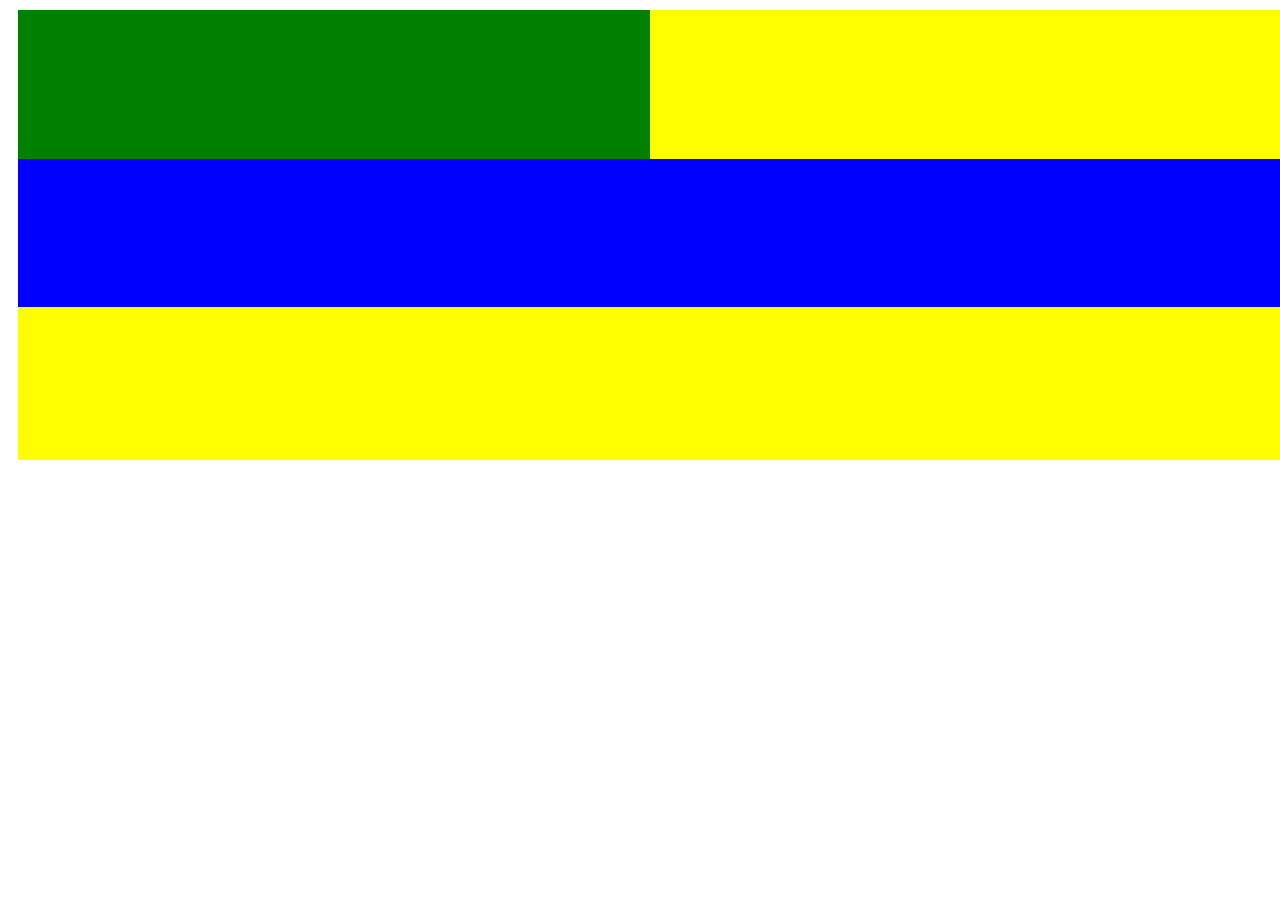
<file: lesson-2/index.html>
<!DOCTYPE html>
<html lang="en">
<head>
    <meta charset="UTF-8">
    <meta http-equiv="X-UA-Compatible" content="IE=edge">
    <meta name="viewport" content="width=device-width, initial-scale=1.0">
    <link href="index.css" rel="stylesheet" types="style/css">
    <title>Lesson 2</title>


</head>
<body>
   <!-- <div class="object" style="width: 100px; background-color:yellow"></div>
    <div id="some-item"></div>
    <div class="item selected"></div>
     <div id="some-item"></div> -->
   <!-- <div  class="some-text">
        <p>  Lorem ipsum, dolor sit amet consectetur adipisicing elit. Dolor impedit illo aspernatur soluta magni perspiciatis saepe dolorum, facere doloribus, alias amet! Facere molestiae explicabo corporis dolorem dolore veritatis! Suscipit, ab?</p>
    </div>-->
    <div class="wrapper">
        <div class="item">
            <div class="item-one"></div>
            <div class="item-two"></div>
            <div class="item-three"></div>
        </div>
    </div>
</body>
</html>
</file>
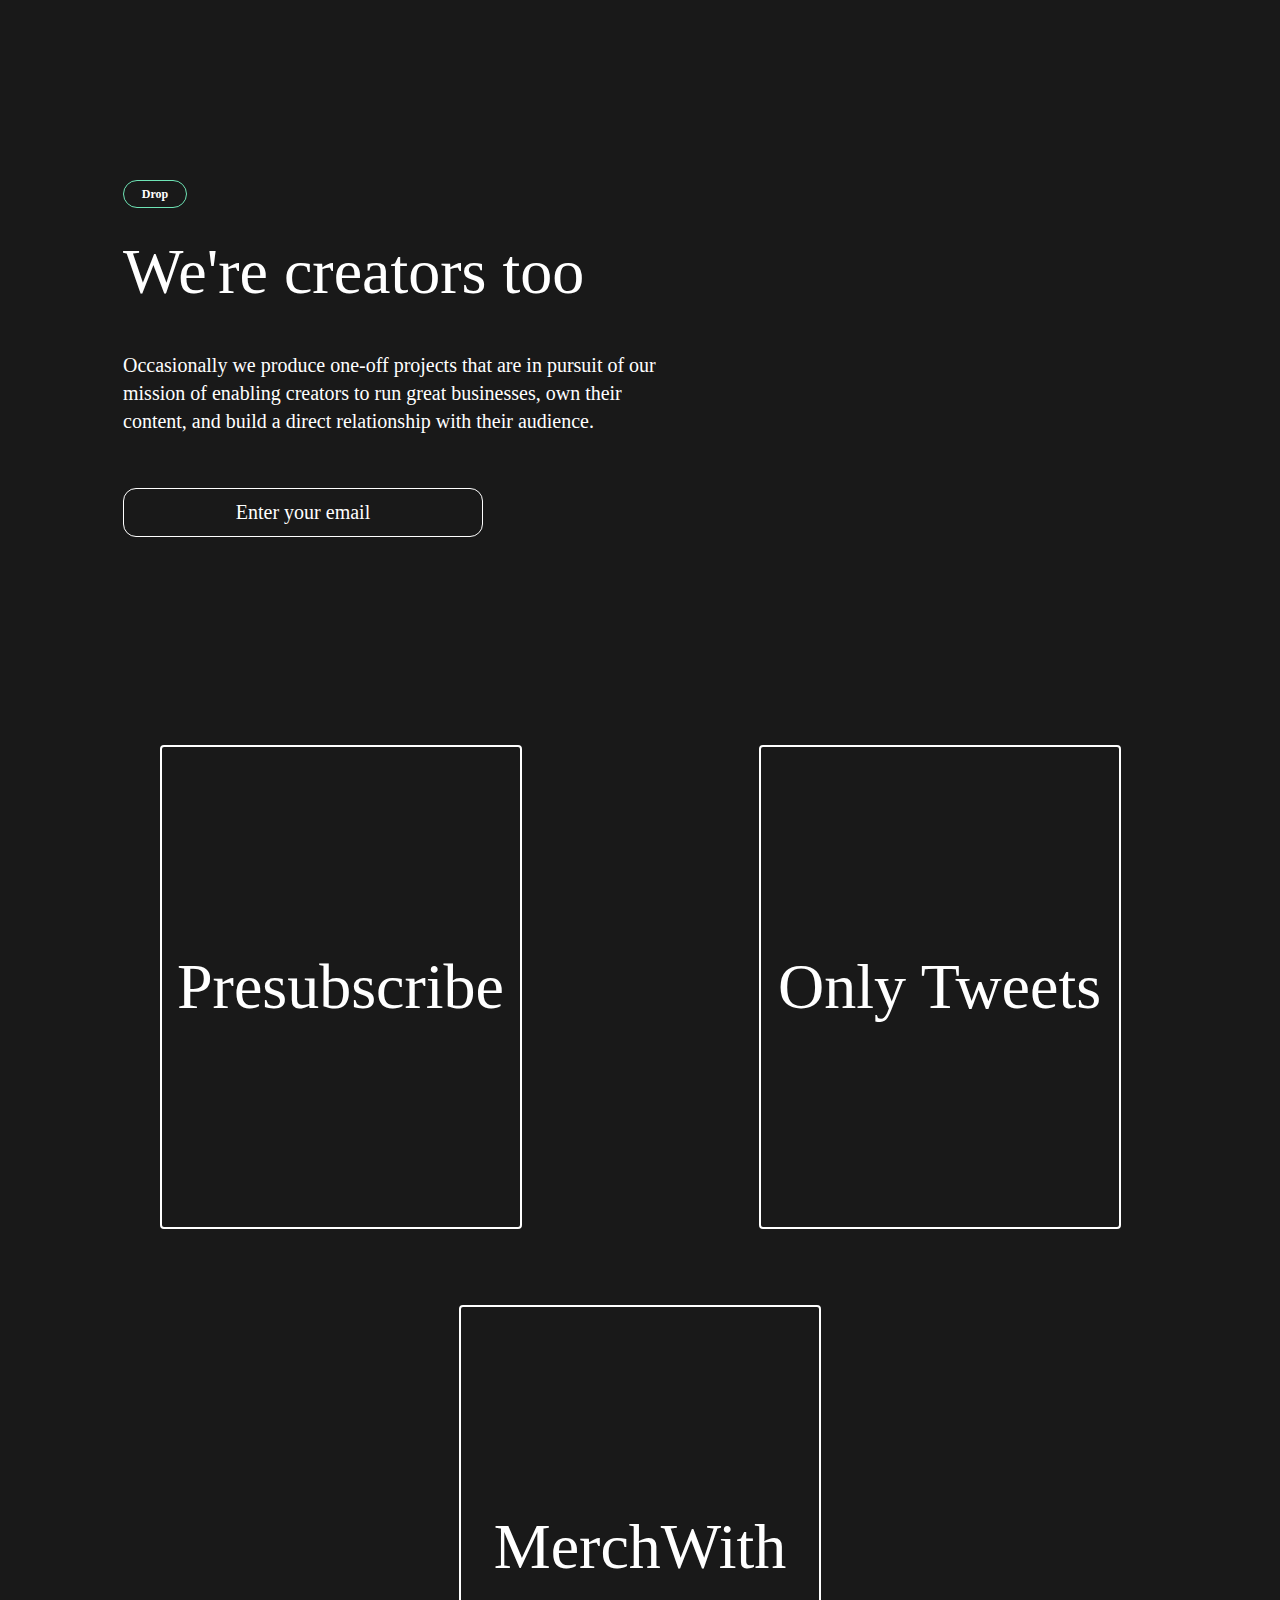
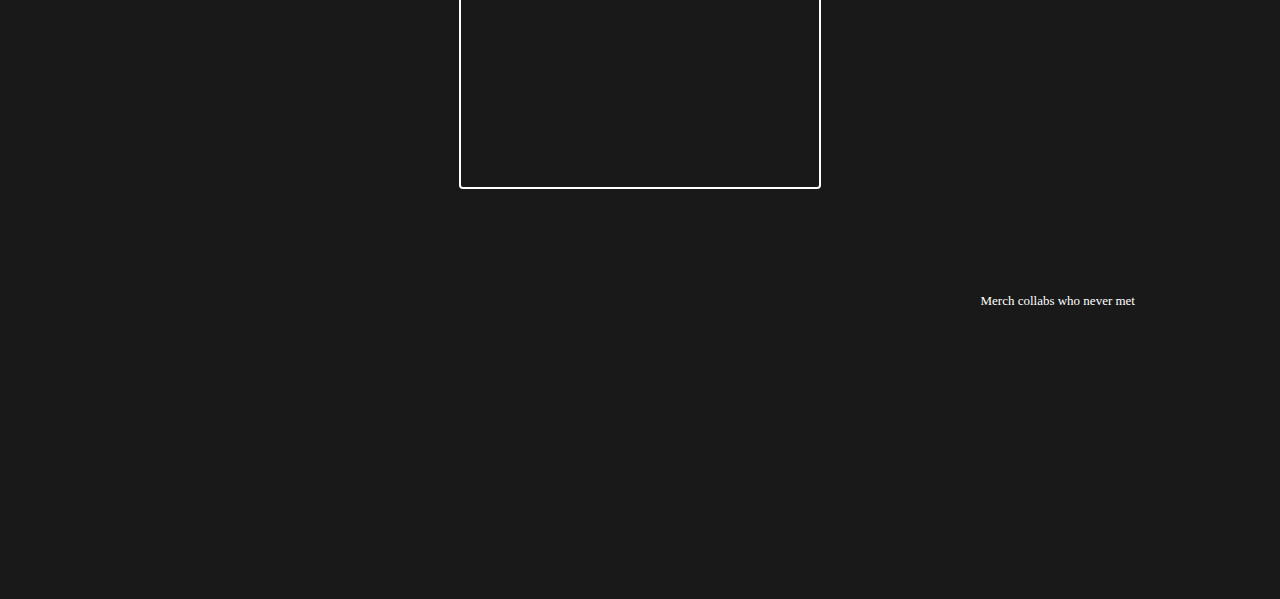
<file: lesson-5/index.html>
<!DOCTYPE html>
<html lang="en">
<head>
    <meta charset="UTF-8">
    <meta http-equiv="X-UA-Compatible" content="IE=edge">
    <meta name="viewport" content="width=>, initial-scale=1.0">
    <title>Document</title>
    <link href="./index.css" rel="stylesheet">
    <link href="./reset.css" rel="stylesheet">
</head>
<body>
    <section class="creators">
        <div class="creators__container">
            <div class="creators__wrapper">
                <div class="creators__header">
                    <div class="creators__drops">
                        <button type="button">Drop</button>
                    </div>
                    <div class="creators__title">
                        <h2>We're creators too</h2>
                    </div>
                    <div class="creators__discription">
                        <h5>Occasionally we produce one-off projects that are in pursuit of our mission of enabling creators to run great businesses, own their content, and build a direct relationship with their audience. </h5>
                    </div>
                    <div class="creators__input">
                        <input type="text" placeholder="Enter your email">
                    </div>
                </div>
                <div class="creators__cards">
                    <div class="card">
                        <div class="card__body">
                            <div class="card__title">
                                <h4>Presubscribe</h4>
                            </div>
                        </div>
                    </div>
                    <div class="card">
                        <div class="card__body">
                            <div class="card__title">
                                <h4>Only Tweets</h4>
                            </div>
                        </div>
                    </div>
                    <div class="card">
                        <div class="card__body">
                            <div class="card__title">
                                <h4>MerchWith</h4>
                            </div>
                        </div>
                    </div>
                </div>
                <div class="creators__footer">
                    <div class="creators__footer-text">
                        <p>Merch collabs who never met</p>
                    </div>
                </div>
            </div>
        </div>

    </section>
</body>
</html>
</file>
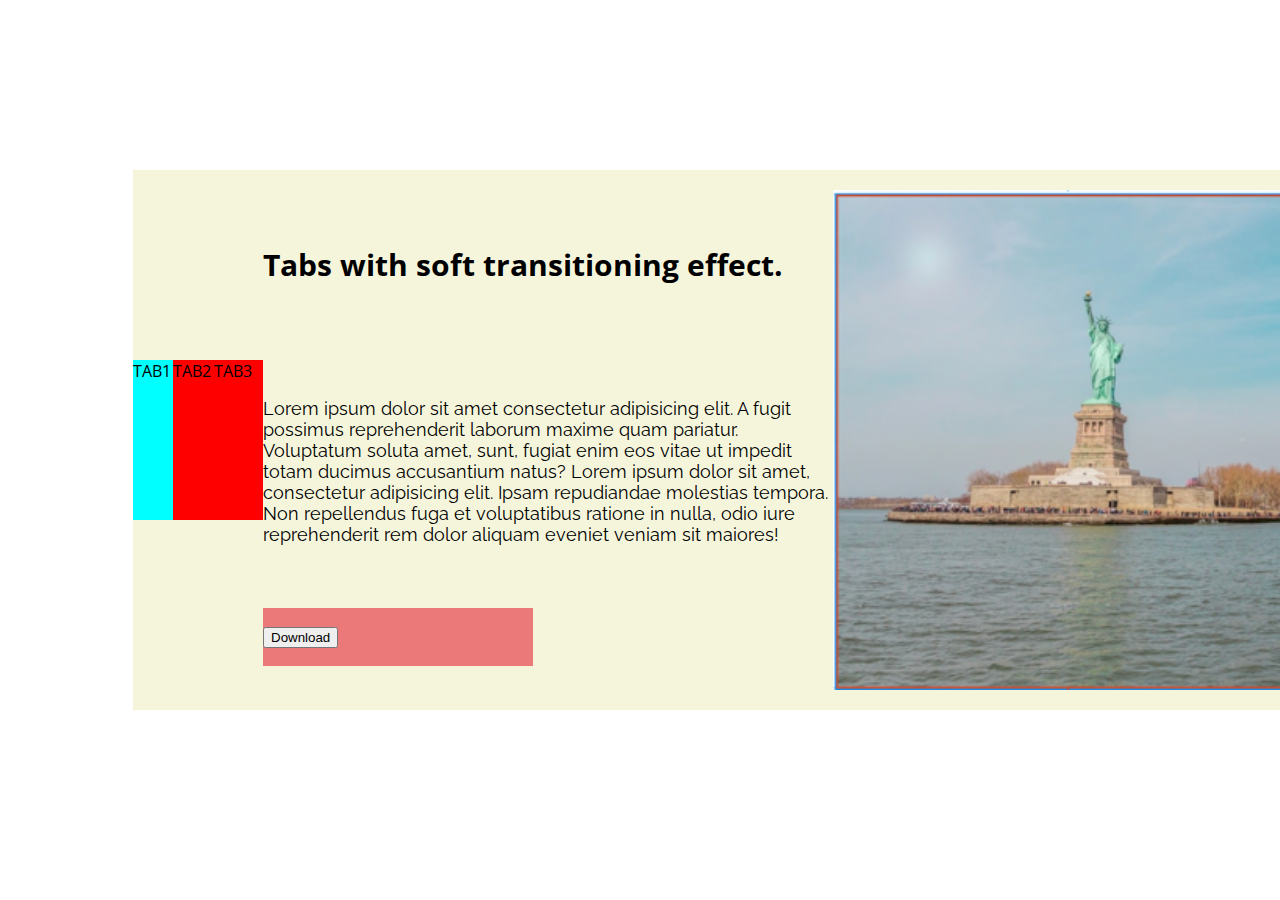
<file: tabs.html>
<!DOCTYPE html>
<html lang="en">
<head>
    <meta charset="UTF-8">
    <meta http-equiv="X-UA-Compatible" content="IE=edge">
    <meta name="viewport" content="width=device-width, initial-scale=1.0">
    <title>Document</title>
    <link href="./tabs.css" rel="stylesheet">
</head>
<body>
    <sectiom class="tab">
        <div class="tab__container">
            <div class="tab__wrapper">
                <div class="tab__tabs">
                    <div class="tab__selected-tab">
                        <span>TAB1</span>
                    </div>
                    <div class="tab__tab2">
                        <span>TAB2</span>
                    </div>
                    <div class="tab__tab3">
                        <span>TAB3</span>
                    </div>
                    <div class="empty-tub"></div>
                </div>
                <div class="tab__main">
                    <div class="tab__header">
                        <h3>Tabs with soft transitioning effect.</h3>
                    </div>
                    <div class="tab__content">
                        <h5>Lorem ipsum dolor sit amet consectetur adipisicing elit. A fugit possimus reprehenderit laborum maxime quam pariatur. Voluptatum soluta amet, sunt, fugiat enim eos vitae ut impedit totam ducimus accusantium natus? Lorem ipsum dolor sit amet, consectetur adipisicing elit. Ipsam repudiandae molestias tempora. Non repellendus fuga et voluptatibus ratione in nulla, odio iure reprehenderit rem dolor aliquam eveniet veniam sit maiores!</h5>
                    </div>
                    <div class="tab__button">
                        <button type="button">Download</button>
                    </div>
                    
                </div>
                <div class="tab__image">
                    <img src="./lesson-3/img_tabs Small.png" alt="liberty_state">
                </div>
            </div>
        </div>
    </sectiom>
</body>
</html>
</file>
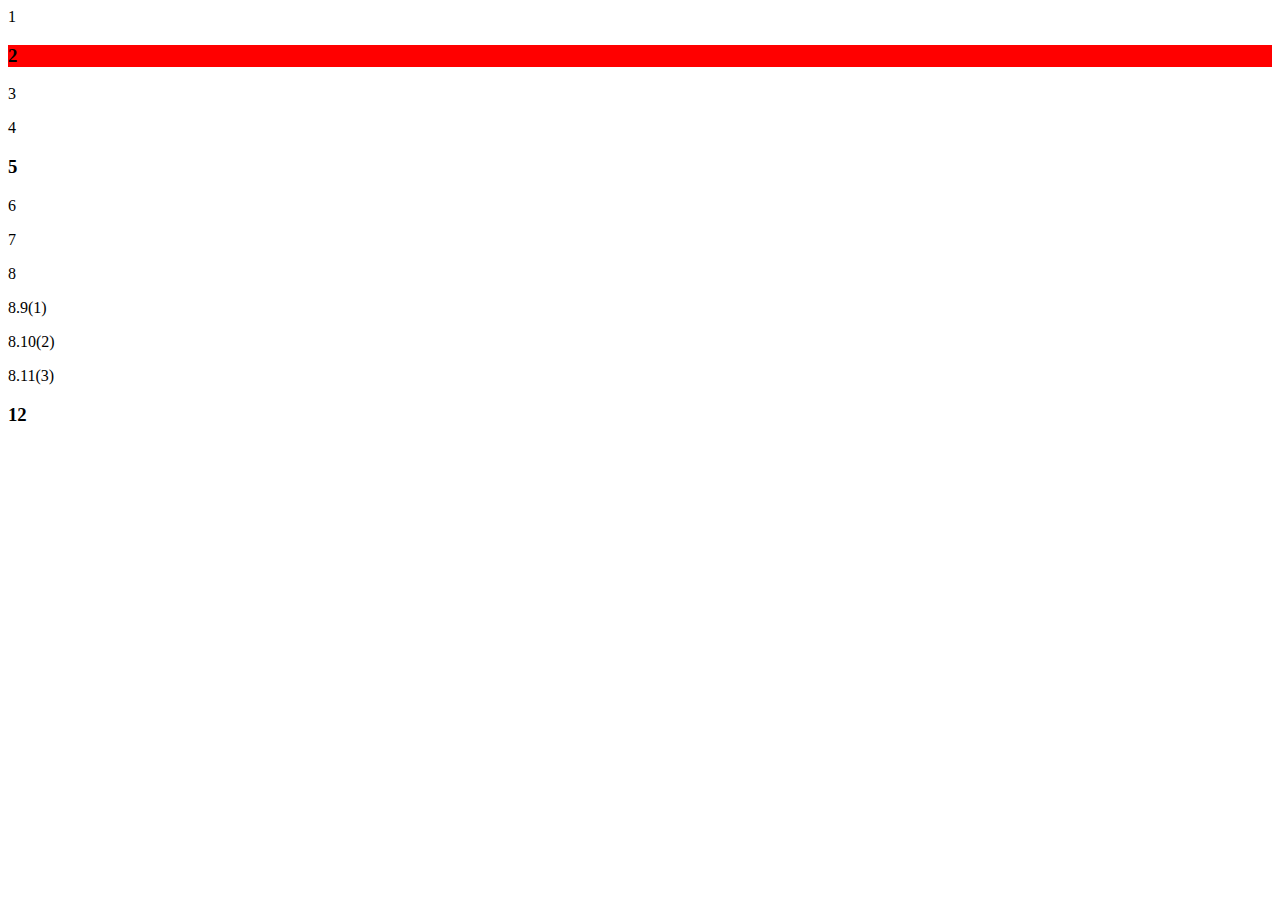
<file: lesson-2/frame.html>
<!DOCTYPE html>
<html lang="en">

<head>
    <meta charset="UTF-8">
    <meta http-equiv="X-UA-Compatible" content="IE=edge">
    <meta name="viewport" content="width=device-width, initial-scale=1.0">
    <title>Green Frame</Frame>
    </title>
    <style>
        /* div {
            height: 100px;
            width: 300px;

            background-color: #B2D235;
            padding: 40px;
            outline: 2px solid #fff;
            outline-offset: -20px;
        } */

        h3:nth-last-child(12) {
            background-color: red;

        }
    </style>
</head>

<body>
    <div class="text">
        1

        <h3> 2</h3>
        <p> 3</p>
        <p>4</p>
        <h3> 5</h3>
        <p>6</p>
        <p>7</p>
        <p>8
        <p>8.9(1)</p>
        <p>8.10(2)</p>
        <p>8.11(3)</p>
        </p>
        <h3> 12</h3>

    </div>
</body>

</html>
</file>
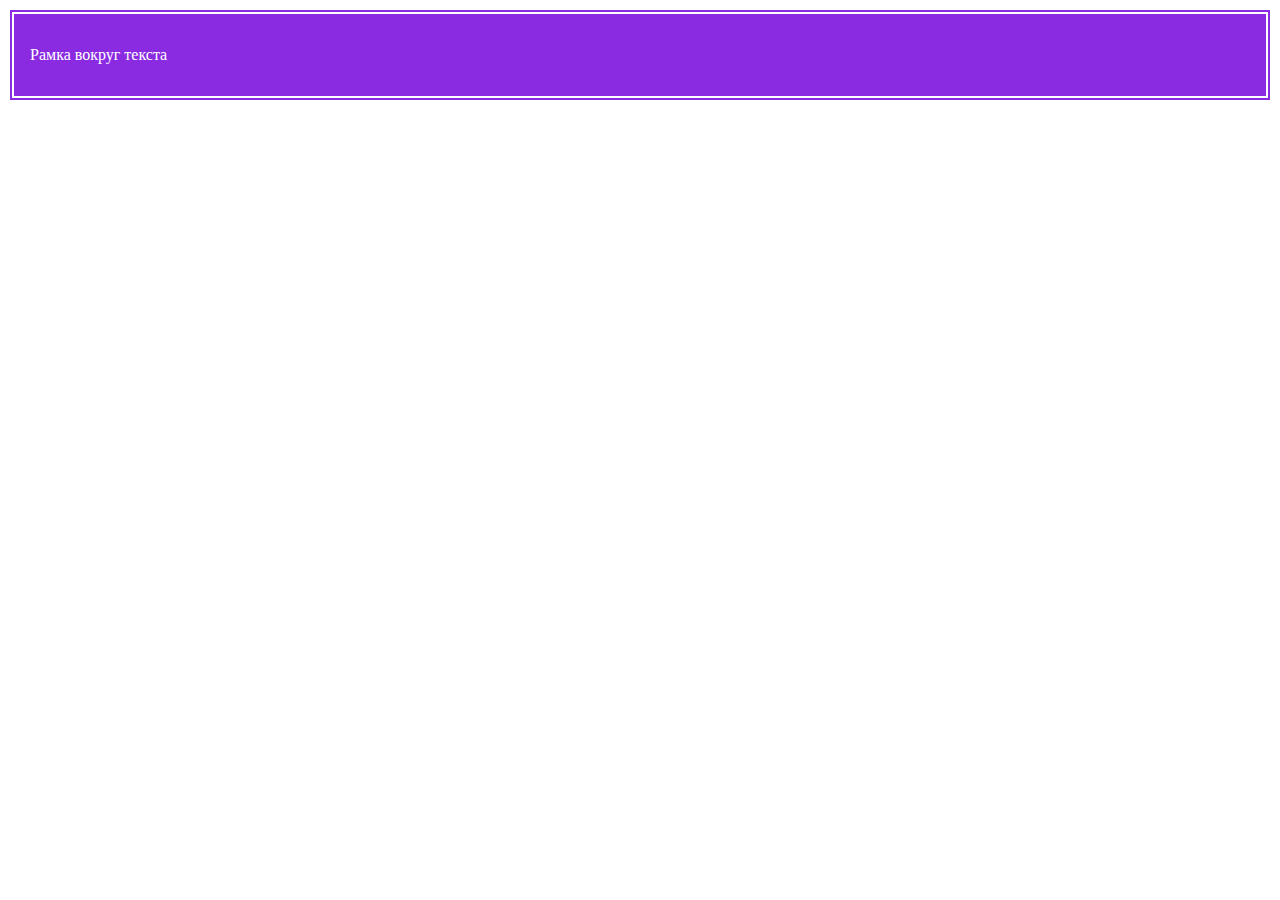
<file: lesson-3/framework.html>
<!DOCTYPE html>
<html lang="en">
<head>
    <meta charset="UTF-8">
    <meta http-equiv="X-UA-Compatible" content="IE=edge">
    <meta name="viewport" content="width=device-width, initial-scale=1.0">
    <title>Framework</title>
    <style>
        .framework{
            background-color: blueviolet;
            color: #fff;
            padding: 1em;
            border: 6px double #fff;
        }
    </style>
</head>
<body>
    <section>
        <div class="framework">
            <p>Рамка вокруг текста</p>
        </div>
    </section>
</body>
</html>
</file>
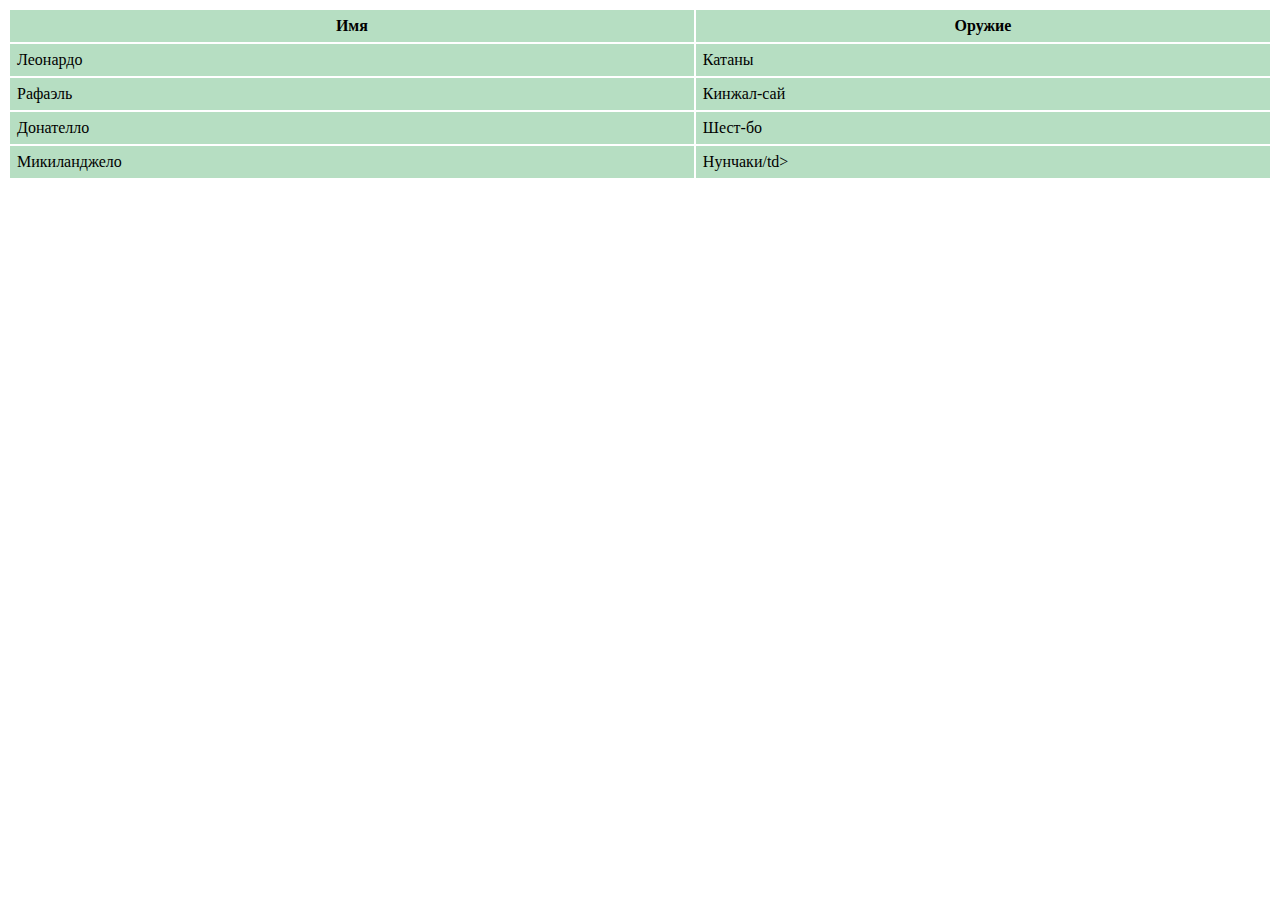
<file: lesson-3/fremework_table.html>
<!DOCTYPE html>
<html lang="en">
<head>
    <meta charset="UTF-8">
    <meta http-equiv="X-UA-Compatible" content="IE=edge">
    <meta name="viewport" content="width=device-width, initial-scale=1.0">
    <title>Document</title>
    <style>
        table {
    width: 100%; /* Ширина таблицы */
    border-collapse: collapse;
    background: #B6DEC2; /* Цвет фона таблицы */
   }
   th, td {
    border: 2px solid #fff; /* Параметры рамки */
    padding: 7px; /* Поля в ячейках */
   }
    </style>
</head>
<body>
    <table class="turtle">
        <tr>
            <th>
                Имя
            </th>
            <th>
                Оружие
            </th>
        </tr>
        <tr>
            <td>Леонардо</td><td>Катаны</td>
        </tr>
        <tr>
            <td>Рафаэль</td><td>Кинжал-сай</td>
        </tr>
        <tr>
            <td>Донателло</td><td>Шест-бо</td>
        </tr>
        <tr>
            <td>Микиланджело</td><td>Нунчаки/td>
        </tr>
    </table>
</body>
</html>
</file>
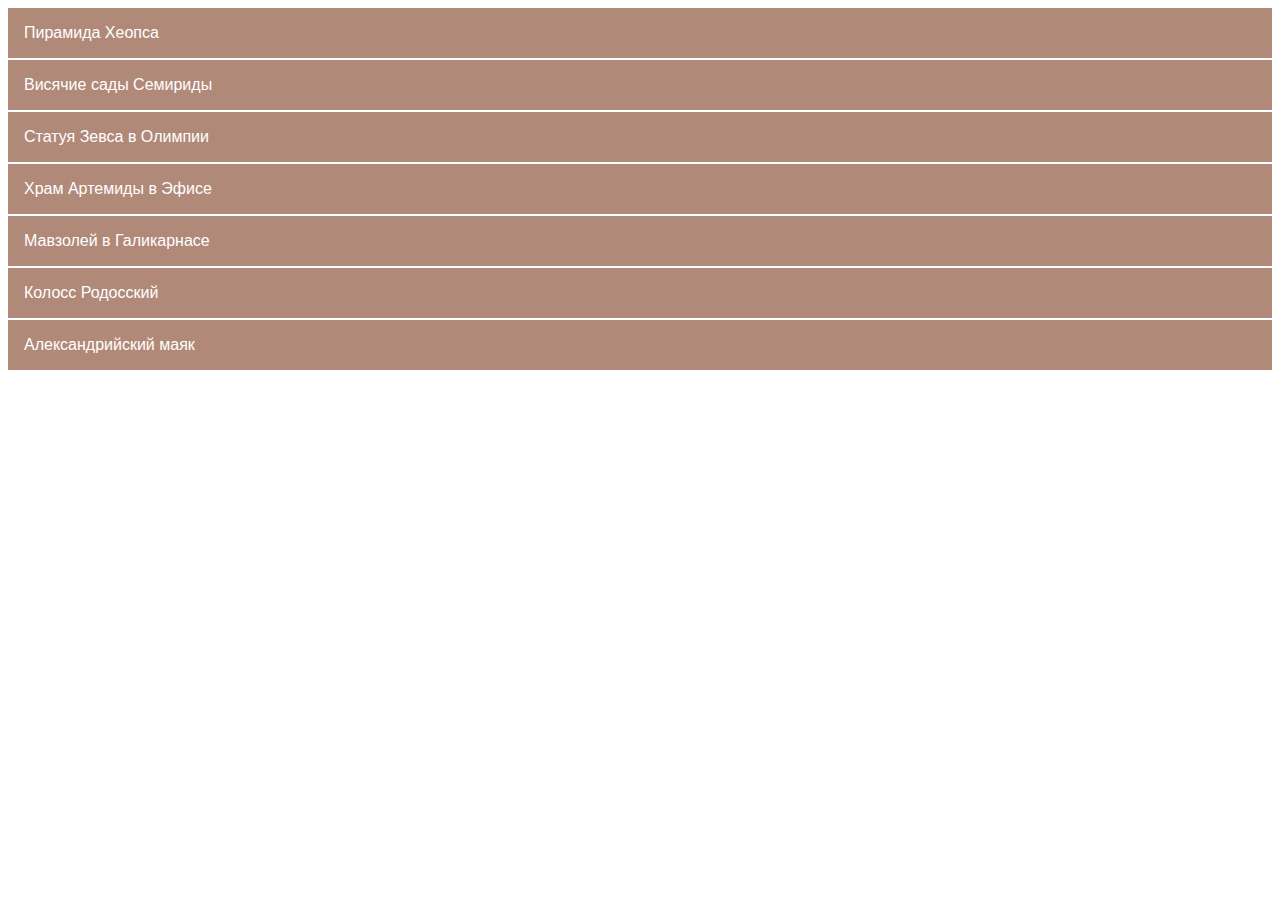
<file: lesson-3/padding.html>
<!DOCTYPE html>
<html lang="en">
<head>
    <meta charset="UTF-8">
    <meta http-equiv="X-UA-Compatible" content="IE=edge">
    <meta name="viewport" content="width=>, initial-scale=1.0">
    <title>Document</title>
    <style>
        ul{
            font-family: sans-serif;
            list-style: none;
            margin: 0;
            padding: 0;
        }
        li{
            background-color: #b18979;
            color: #fff;
            padding: 1rem;
            margin-bottom: 2px;
        }
    </style>
</head>
<body>
    <ul>
        <li>Пирамида Хеопса</li>
        <li>Висячие сады Семириды</li>
        <li>Статуя Зевса в Олимпии</li>
        <li>Храм Артемиды в Эфисе</li>
        <li>Мавзолей в Галикарнасе</li>
        <li>Колосс Родосский</li>
        <li>Александрийский маяк</li>
    </ul>
</body>
</html>
</file>
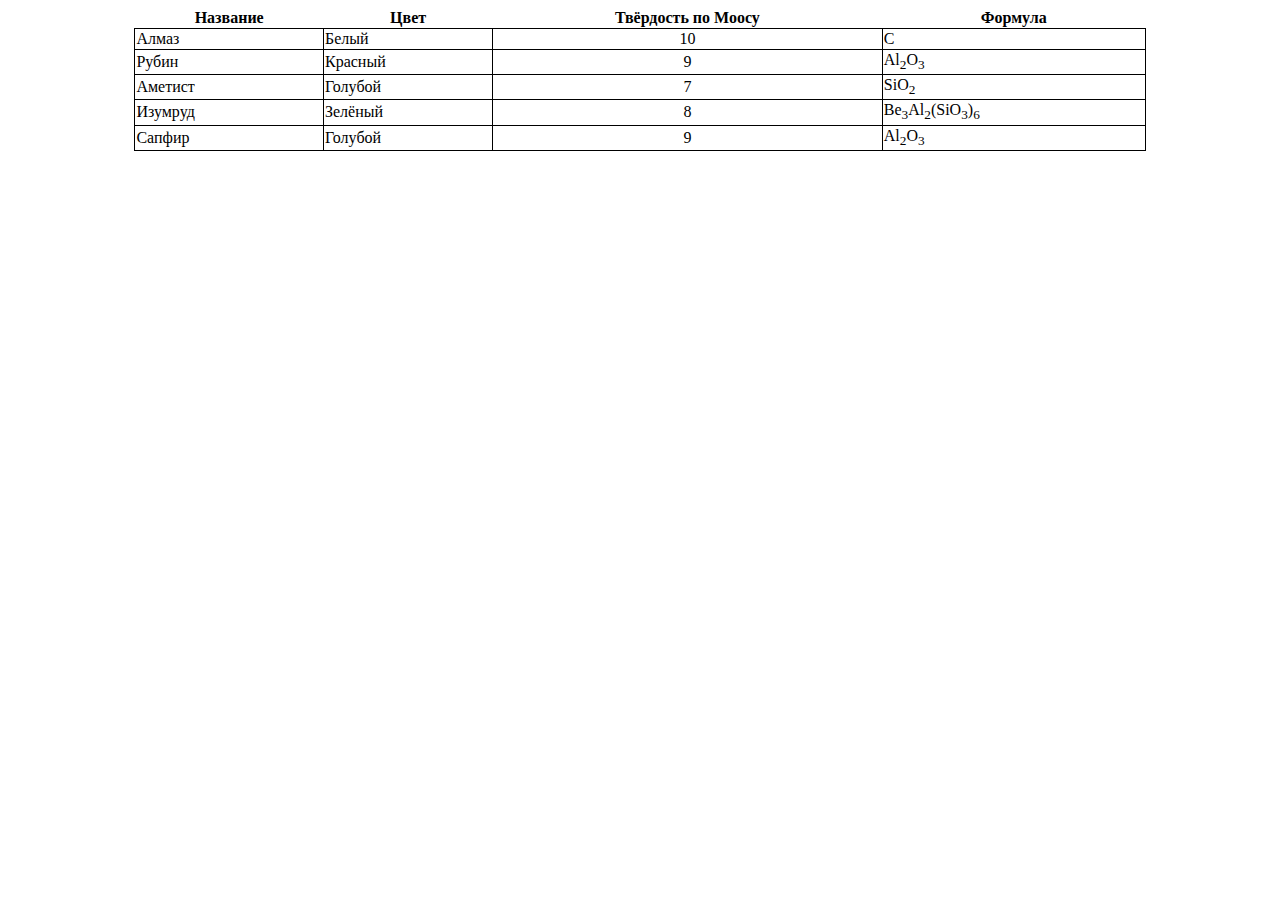
<file: lesson-3/table.html>
<!DOCTYPE html>
<html lang="en">
<head>
    <meta charset="UTF-8">
    <meta http-equiv="X-UA-Compatible" content="IE=edge">
    <meta name="viewport" content="width=device-width, initial-scale=1.0">
    <title>Table</title>
    <style>
        .jewel{
            width: 80%;
            margin: auto;
            border-collapse: collapse;
        }
        .jewel td{
            border: 1px solid #000;
        }
        .jewel td:nth-child(3){
            text-align: center;
        }
    </style>

</head>
<body>
    <table class="jewel">
        <tr>
            <th>
                Название
            </th>
            <th>
                Цвет
            </th>
            <th>
                Твёрдость по Моосу
            </th>
            <th>
                Формула
            </th>
        </tr>
        <tr>
            <td>Алмаз</td><td>Белый</td><td>10</td><td>C</td>
        </tr>
        <tr>
            <td>Рубин</td><td>Красный</td><td>9</td><td>Al<sub>2</sub>O<sub>3</sub></td>
        </tr>
        <tr>
            <td>Аметист</td><td>Голубой</td><td>7</td><td>SiO<sub>2</sub></td>
        </tr>
        <tr>
            <td>Изумруд</td><td>Зелёный</td><td>8</td><td>Be<sub>3</sub>Al<sub>2</sub>(SiO<sub>3</sub>)<sub>6</sub></td>
        </tr>
        <tr>
            <td>Cапфир</td><td>Голубой</td><td>9</td><td>Al<sub>2</sub>O<sub>3</sub></td>
        </tr>
    </table>
    
</body>
</html>
</file>
<file: lesson-2/index.css>
/*div{
    width: 100px;
    height: 100px;
    background-color: red;
}*/

.item{idth: 100px;
    height: 100px;
    background-color: green;
    margin: 10px;
        }
.selected{
    border: 2px solid black
}

#some-item {
        width: 100px;
        height: 100px;
        background-color: blue;
    }

.object{
    background-color: blueviolet !important;
}
.some-text{
    min-width: 100px;
    max-width: 300px;
    min-height: 50px;
    max-height: 200px;

    background-color: aqua;


}

.wrapper{
    width: 100vv;
    height: 100vh;
}
.item{
    width: 100%;
    height: 50vh;
    background-color: yellow;
}
.item-one{
    width: 30%;
    height: 33,3%;
    background-color: red;
}
.item-two{
    width: 50%;
    height: 33%;
    background-color: green;
}

.item-three{
    width: auto;
    height: 33%;
    background-color: blue;
}
</file>
<file: lesson-5/index.css>
.creators__container{
    width: 100%;
}
.creators__wrapper{
    display: flex;
    flex-direction: column;
    background-color: #191919;
    padding-top: 180px;
    padding-bottom: 284px;


}
.creators__header{
    padding: 0 0 85px 123px;
}
.creators__drops button{
    width: 64px;
    height: 28px;
    background-color: transparent;
    border: 1px solid #6EE4B5;
    border-radius: 58px;
    text-align: center;
    cursor: pointer;
    font-weight: 700;
    font-size: 12px;
    line-height: 12px;
    color: #FFFFFF;
    transition: all 0.5s ease-in-out;
}
.creators__drops button:hover{
    border: 1px solid #FFFFFF;
    color: #6EE4B5;
}
.creators__title{
    padding: 30px 0 45px 0;
}
.creators__title h2{
    font-weight: 400;
    font-size: 64px;
    line-height: 68px;
    color: #FFFFFF;
}
.creators__discription{
    max-width: 567px;
    padding-bottom: 53px;

}
.creators__discription h5{
    font-weight: 400;
    font-size: 20px;
    line-height:28px;
    color: #FFFFFF;
}
.creators__input input{
    width: 360px;
    height: 49px;
    font-weight: 400;
    font-size: 20px;
    line-height: 28px;
    color: #FFFFFF;
    border: 1px solid #FFFFFF;
    border-radius: 13px;
    outline: none;
    text-align: center;
    background: transparent;
}
.creators__input input::placeholder{
    font-weight: 400;
    font-size: 20px;
    line-height: 28px;
    color: #FFFFFF;
}
.creators__cards{
    padding: 85px 41px 0 41px;
    display: flex;
    justify-content: space-around;
    flex-wrap: wrap;

}
.card{
    width: 410px;
    height: 560px;
    padding: 38px 24px;
}
.card:nth-child(1){
    background: url();

}
.card:nth-child(2){
    background: url();

}
.card:nth-child(3){
    background: url();

}
.card__body{
    width: 100%;
    height: 100%;
    border: 2px solid #FFFFFF;
    border-radius: 4px;
    display: flex;
    justify-content: center;
    align-items: center;
}
.card__title h4{
    font-weight: 400;
    font-size: 64px;
    line-height: 68px;
    color: #FFFFFF;
}
.creators__footer{
    padding-top: 60px;
    display: flex;
    margin-right: 145px;
    justify-content: flex-end;
}
.creators__footer-text {
    max-width: 203px;

}
.creators__footer-text p{
    font-weight: 400;
    font-size: 13px;
    line-height: 28px;
    text-align: center;
    color: #FFFFFF;
}
</file>
<file: tabs.css>
@import url('https://fonts.googleapis.com/css2?family=Open+Sans&display=swap');
@import url('https://fonts.googleapis.com/css2?family=Raleway&display=swap');

body {
    font-family: 'Open Sans', sans-serif;

}

.tab__container {
    width: 100%;
}

.tab__wrapper{
    width: 1170px;
    height: 540px;
    display: flex;
    flex-direction: row;
    align-items: center;
    background-color: beige;
    margin-left: 125px;
    margin-top: 170px;
}
.tab__header{
    width: 570px;
    height: 124px;

}
.tab__header h3{
    font-style: normal;
    font-size: 30px;
    font-weight: 700;
    line-height: 41px;
    display: flex ;
    align-items: center;
    color: #000000;

}
.tab__content {
    width: 570px;
    height: 210px;
    
}
.tab__content h5{
    font-family: 'Raleway', sans-serif;
    font-style: normal;
    font-weight: 400;
    font-size: 18px;
    line-height: 21px;
    display: flex;
    align-items: center;
    color: #000000;

}

.tab__button{
    width: 270px;
    height: 58px;
    background-color: #EC7979;
    font-style: normal;
    font-weight: 600;
    font-size: 18px;
    line-height: 25px;
    display: flex;
    align-items: center;
    text-align: center;
    text-transform: capitalize;
    color: #FFFFFF;
}
.tab__image{
    width: 470px;
    height: 500px;
    left: 870px;
    ;

}
.tab__image img{
    width: 470px;
    height: 500px;
}
.tab__tabs{
    width: 1171px;
    height: 160px;
    background-color: red;
    display: table;
}
.tab__selected-tab{
    width: 203px;
    height: 40px;
    background-color: aqua;
    display: table-cell;

}
.tab__tab2{
    width: 184px;
    height: 40px;
    display: table-cell;

}
.tab__tab3{
    width: 184px;
    height: 40px;
    display: table-cell;

}
.empty-tub{
    width: 600px;
    height: 40px;
    display: table-cell;

}
</file>
